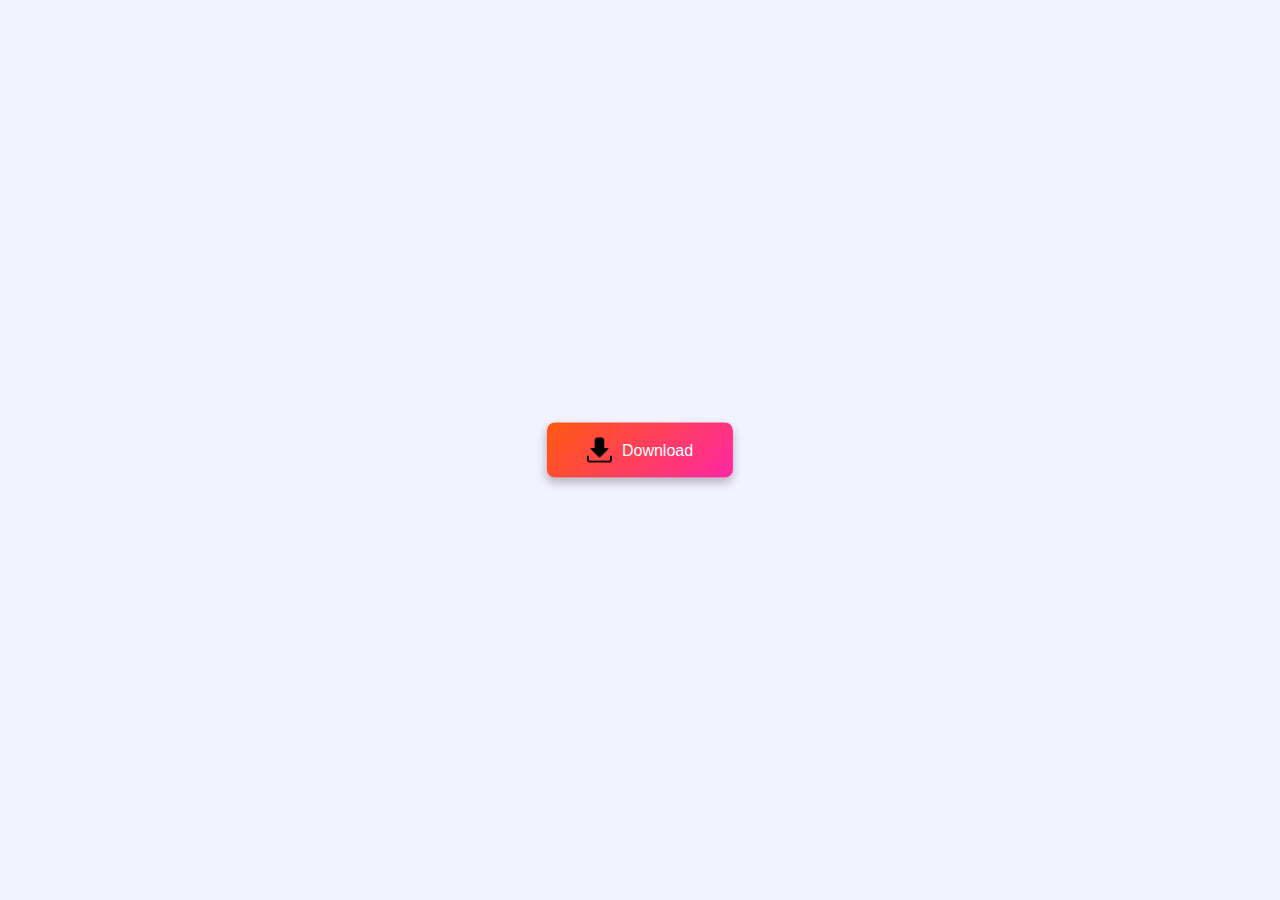
<file: bouncing_button/index.html>
<!DOCTYPE html>
<html lang="en">
<head>
    <meta charset="UTF-8">
    <meta name="viewport" content="width=device-width, initial-scale=1.0">
    <title>Bouncing Buuton</title>
    <link rel="stylesheet" href="./style.css" />
</head>
<body>
    <button class="btn">
        <img src="./images/download_icon.png" alt="" />Download
    </button>
</body>
</html>
</file>
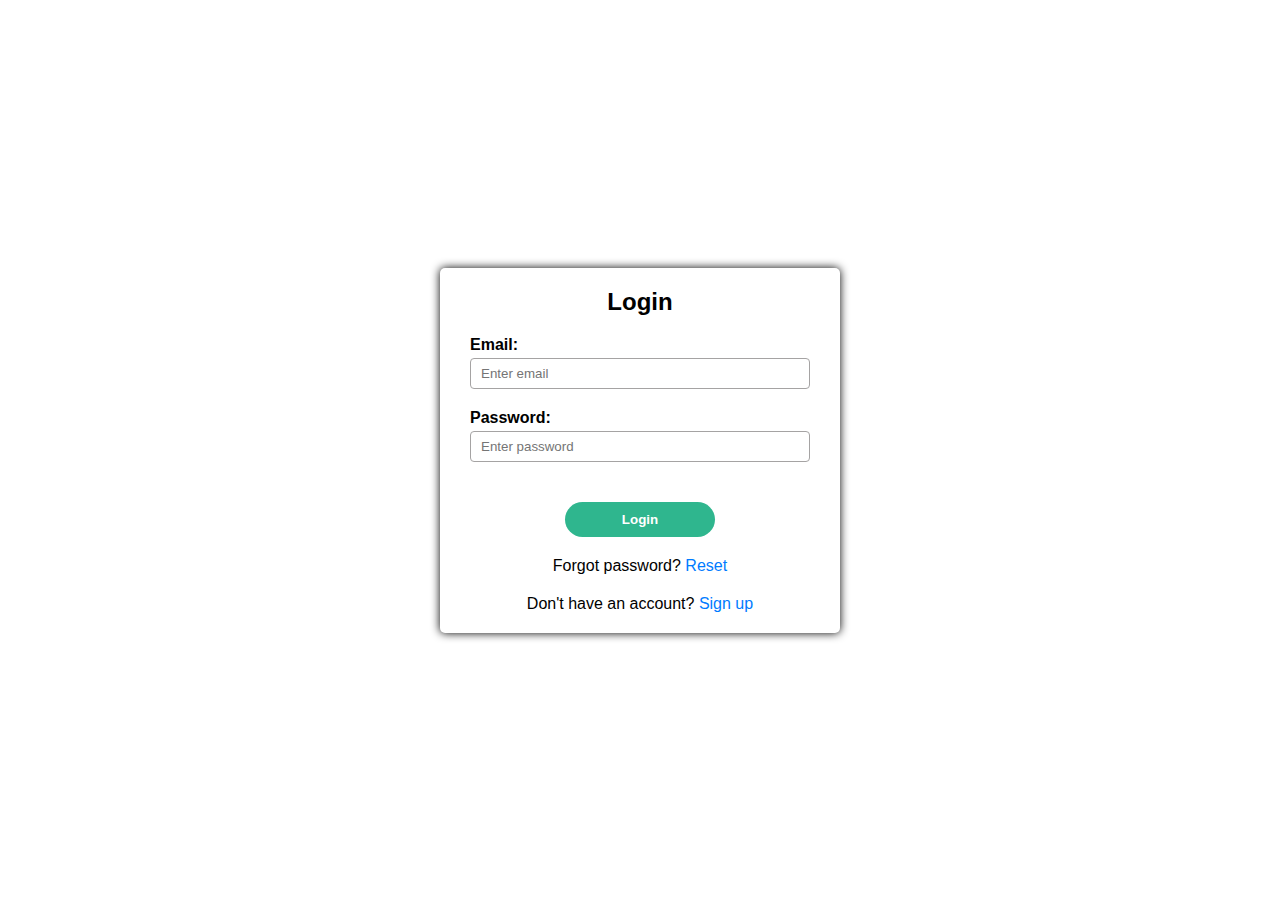
<file: forms/index.html>
<!DOCTYPE html>
<html lang="en">

<head>
    <meta charset="UTF-8">
    <meta name="viewport" content="width=device-width, initial-scale=1.0">
    <title>Forms</title>
    <link rel="stylesheet" href="style.css" />
</head>

<body>
    <div class="container">

        <!-- Signup form -->
        <div class="form-section" id="signup">
            <h2>Sign Up</h2>

            <label class="labels" for="fullname">Full Name:</label>
            <input type="text" placeholder="Enter full name" class="user_inputs" id="fullname" />

            <label class="labels" for="email">Email:</label>
            <input type="email" placeholder="Enter email" class="user_inputs" id="email" />

            <label class="labels" for="mobile">Mobile Number:</label>
            <input type="number" placeholder="Enter mobile number" class="user_inputs" id="mobile" />

            <label class="labels" for="password">Password:</label>
            <input type="password" placeholder="Enter password" class="user_inputs" id="password" />

            <label for="confirmpwd" class="labels">Confirm Password:</label>
            <input type="password" placeholder="Enter confirm password" class="user_inputs" id="confirmpwd" />

            <input type="checkbox" id="terms" />
            <label for="terms">I agree to the terms and conditions.</label>

            <div id="submit_button">
                <button>Register</button>
            </div>
            <p>Already have an account? <a onclick="showForm('login')" href="#">Login</a></p>
        </div>

        <!-- Login form -->
        <div class="form-section active" id="login">
            <h2>Login</h2>

            <label for="login-email" class="labels">Email:</label>
            <input type="text" placeholder="Enter email" class="user_inputs" id="login-email" />

            <label for="login-pwd" class="labels">Password:</label>
            <input type="password" placeholder="Enter password" class="user_inputs" id="login-pwd" />

            <div id="submit_button">
                <button>Login</button>
            </div>
            <p>Forgot password? <a onclick="showForm('forgotpwd')" href="#">Reset</a></p>
            <p>Don't have an account? <a onclick="showForm('signup')" href="#">Sign up</a></p>
        </div>

        <!-- Forgot Password -->
        <div class="form-section" id="forgotpwd">
            <h2>Forgot Password</h2>

            <label for="forgot-email" class="labels">Email:</label>
            <input type="email" placeholder="Enter email" class="user_inputs" id="forgot-email" />

            <div id="submit_button">
                <button>Reset Password</button>
            </div>
            <p>Back to <a onclick="showForm('login')" href="#">Login</a></p>
        </div>
    </div>

    <script src="script.js"></script>
</body>

</html>
</file>
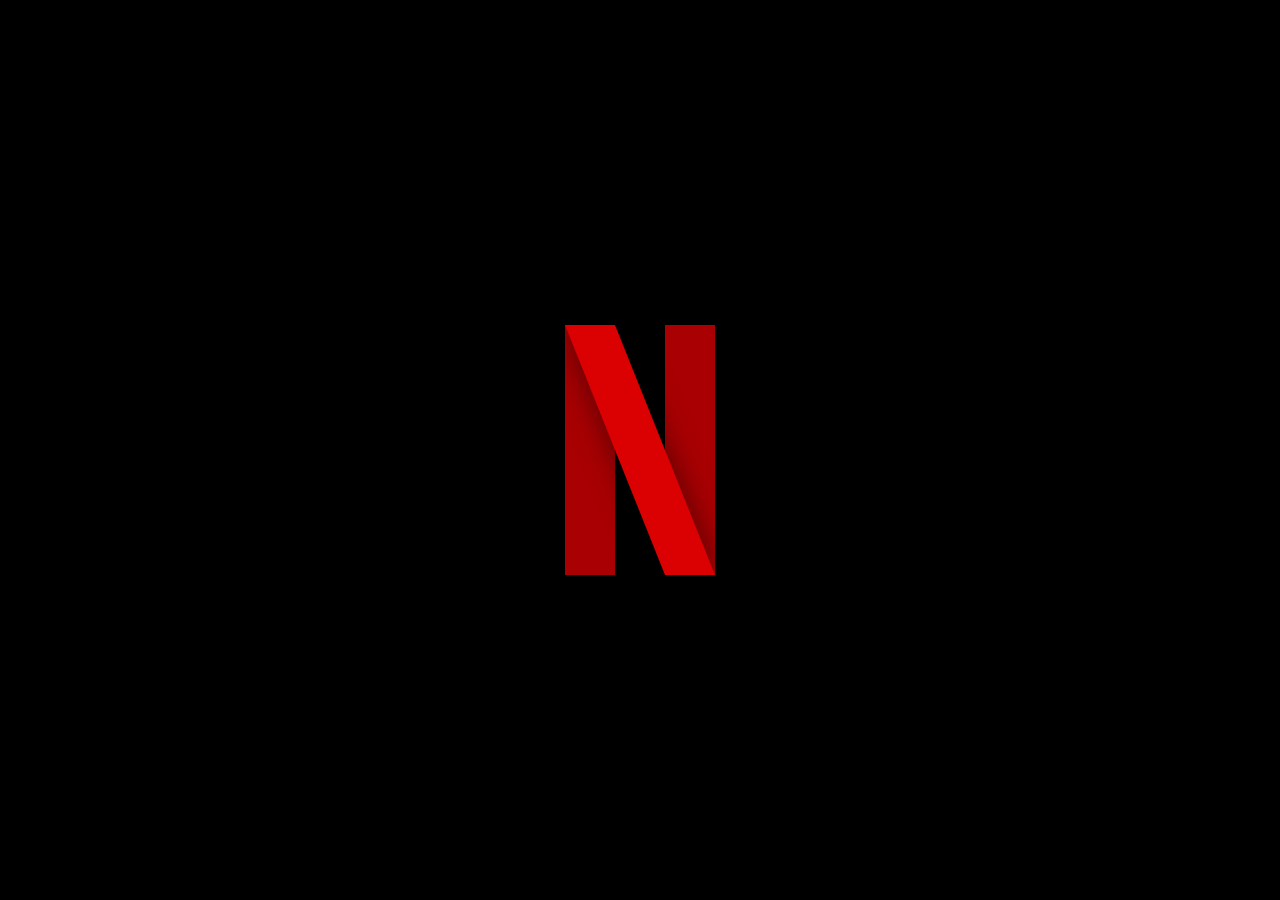
<file: netflix_logo/index.html>
<!DOCTYPE html>
<html>
    <head>
        <title>Netflix Logo Design</title>
        <link rel="stylesheet" href="style.css" />
    </head>
    <body>
        <div class="logo"></div>
    </body>
</html>
</file>
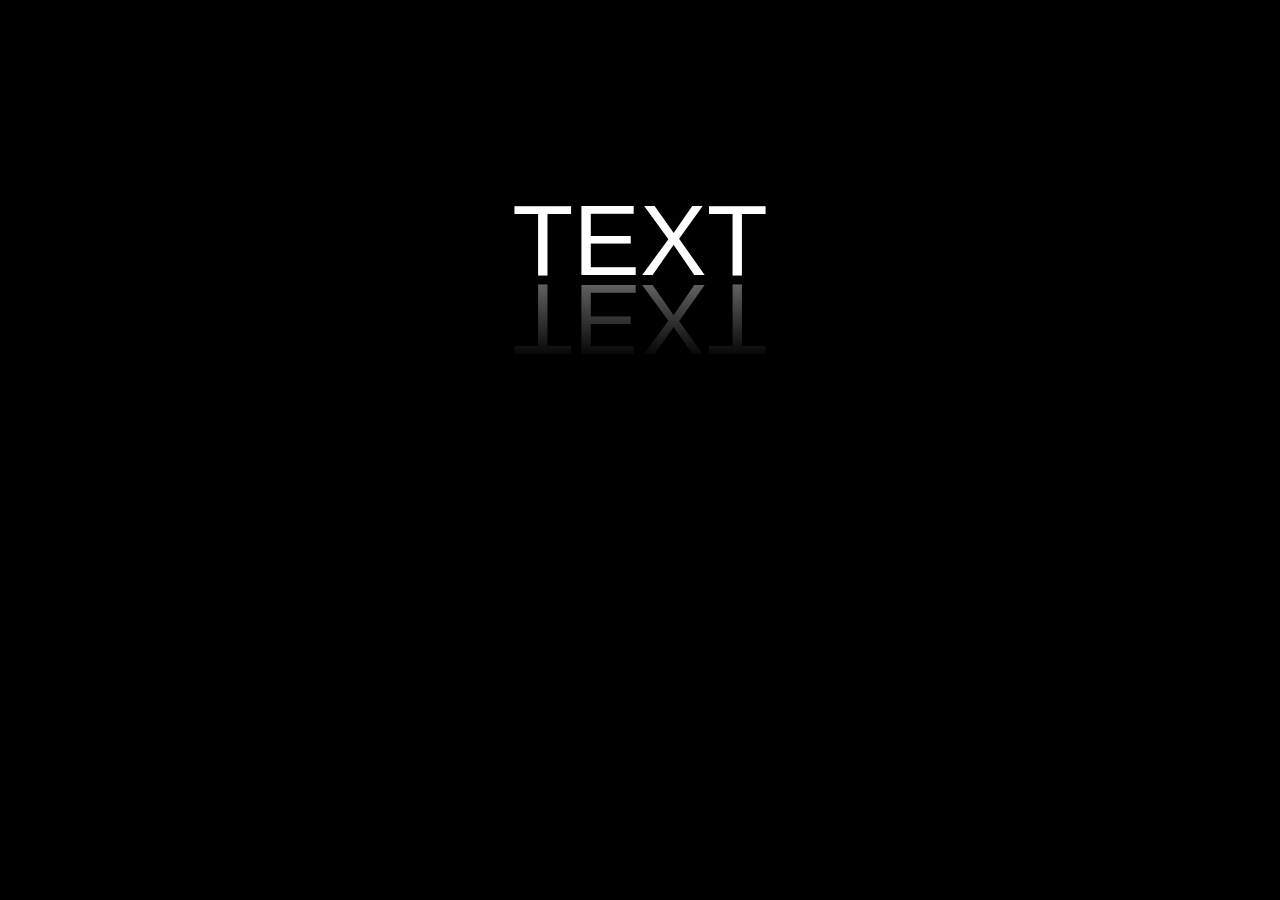
<file: text_reflection/index.html>
<!DOCTYPE html>
<html>
    <head>
        <title>Text Reflection</title>
        <link rel="stylesheet" href="style.css" />
    </head>
    <body>
        <h1 class="title">TEXT</h1>
    </body>
</html>
</file>
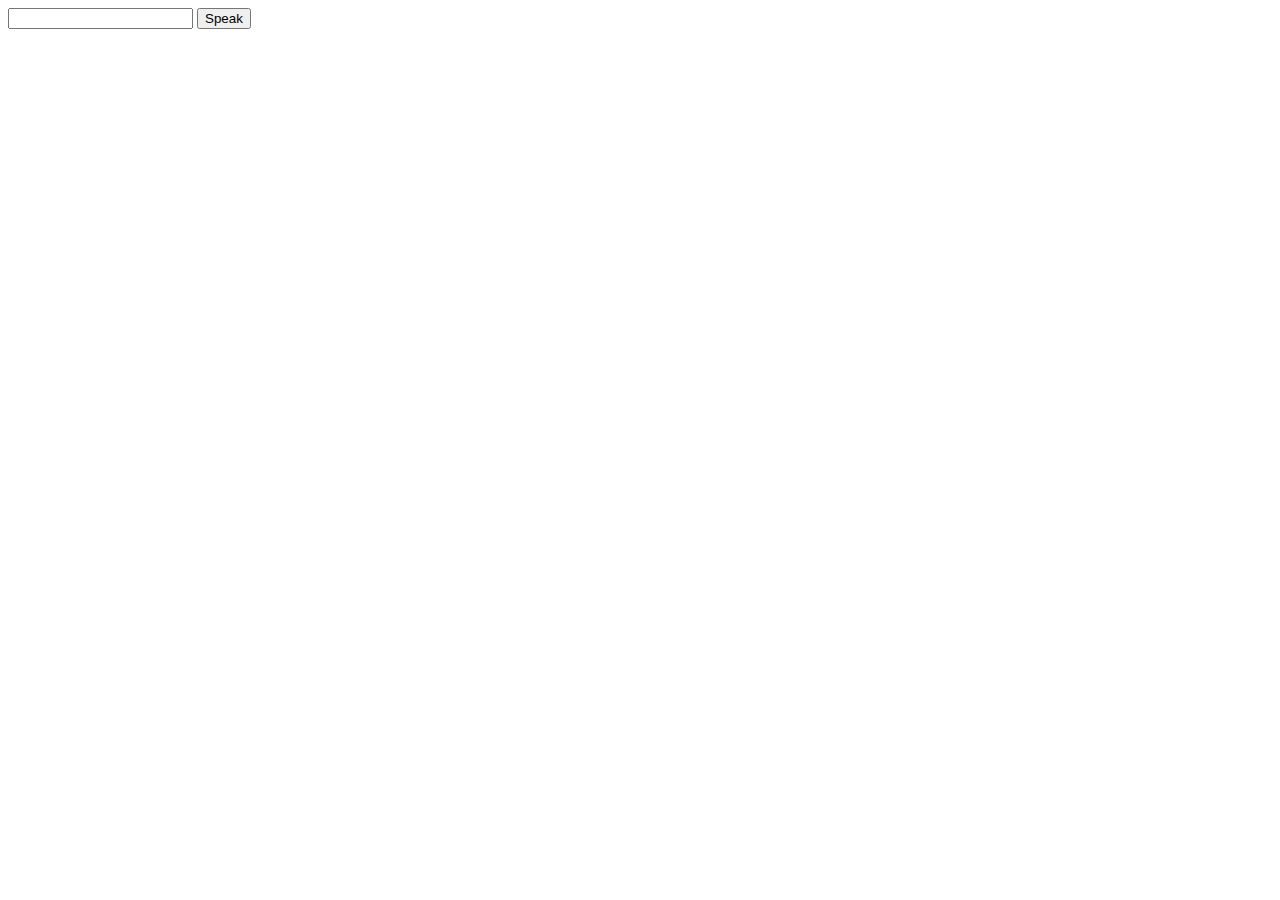
<file: text2Speech/demo.html>
<!DOCTYPE html>
<html lang="en">

<head>
  <meta charset="UTF-8">
  <meta name="viewport" content="width=device-width, initial-scale=1.0">
  <title>Text2Speech</title>
</head>

<body>
  <div>
    <input id="input" />
    <button onclick="speach()">Speak</button>
  </div>

  <script>
    function speach() {
      var inputDomEle = document.getElementById('input')
      var inputValue = inputDomEle.value;
      var text = new SpeechSynthesisUtterance(inputValue);
      speechSynthesis.speak(text) 
    }
  </script>
</body>

</html>
</file>
<file: bouncing_button/style.css>
*{
    margin: 0;
    padding: 0;
    font-family: 'Poppins', sans-serif;
}
body{
    background-color: #f3f2ff;
}
.btn img {
    width: 25px;
    margin-right: 10px;
}
.btn {
    position: absolute;
    top: 50%;
    left: 50%;
    transform: translate(-50%, -50%);
    font-size: 16px;
    font-weight: 500;
    padding: 15px 40px;
    background: linear-gradient(135deg, #ff590f, #ff27a4);
    color: #fff;
    border: 0;
    border-radius: 8px;
    outline: 0;
    display: flex;
    align-items: center;
    cursor: pointer;
    box-shadow: 0 5px 10px rgba(0, 0, 0, 0.25);
    animation: bounce 0.5s cubic-bezier(0.8, 0,1,1) infinite alternate;
}


@keyframes bounce {
    100% {
        margin-top: 30px;
    }
}
</file>
<file: forms/style.css>
* {
    margin: 0;
    padding: 0;
    box-sizing: border-box;
}
body {
    width: 100%;
    height: 100vh;
    display: flex;
    justify-content: center;
    align-items: center;
    font-family: sans-serif;
}

.container {
    width: 400px;
    box-shadow: 0 0 10px black;
    border-radius: 5px;
    padding: 20px 30px;
}
h2 {
    text-align: center;
    margin: 0 0 20px 0;
}
.labels {
    font-weight: 550;
}
.user_inputs {
    width: 100%;
    margin: 4px 0 20px 0;
    outline: none;
    border: 1px solid rgb(165, 163, 163);
    padding: 7px 10px;
    display: inline-block;
    border-radius: 4px;
}
#submit_button {
    text-align: center;
    margin: 20px 0 0 0;
}
#submit_button button {
    width: 150px;
    border: none;
    outline: none;
    background-color: #2fb68e;
    color: #fff;
    padding: 10px 20px;
    border-radius: 20px;
    cursor: pointer;
    font-weight: 600;
}
#submit_button button:hover {
    background-color: #218838;
}
p {
    text-align: center;
    margin: 20px 0 0 0;
}
a {
    text-decoration: none;
    color: #007bff;
}
a:hover {
    text-decoration: underline;
}

.form-section {
    display: none;
}
.form-section.active {
    display: block;
}
</file>
<file: netflix_logo/style.css>
body {
    background: #000;
}

.logo {
    width: 150px;
    height: 250px;
    box-sizing: border-box;
    position: absolute;
    top: 50%;
    left: 50%;
    transform: translate(-50%, -50%);
    border-left: 50px solid #a90003;
    border-right: 50px solid #a90003;
}

.logo::before{
    content: '';
    display: block;
    position: absolute;
    width: 50px;
    height: 250px;
    background-color: #db0001;
    transform: skewX(21.8deg);
    box-shadow: 0 0 30px rgba(0, 0, 0, 0.5);
}
</file>
<file: text_reflection/style.css>
body {
    background-color: #000;
}

.title {
    color: #fff;
    font-family: sans-serif;
    font-size: 100px;
    font-weight: normal;
    line-height: 80px;
    text-align: center;
    margin-top: 200px;

    -webkit-box-reflect: below 0px linear-gradient(rgba(0,0,0,0.0), rgba(0,0,0,0.4));
}
</file>
